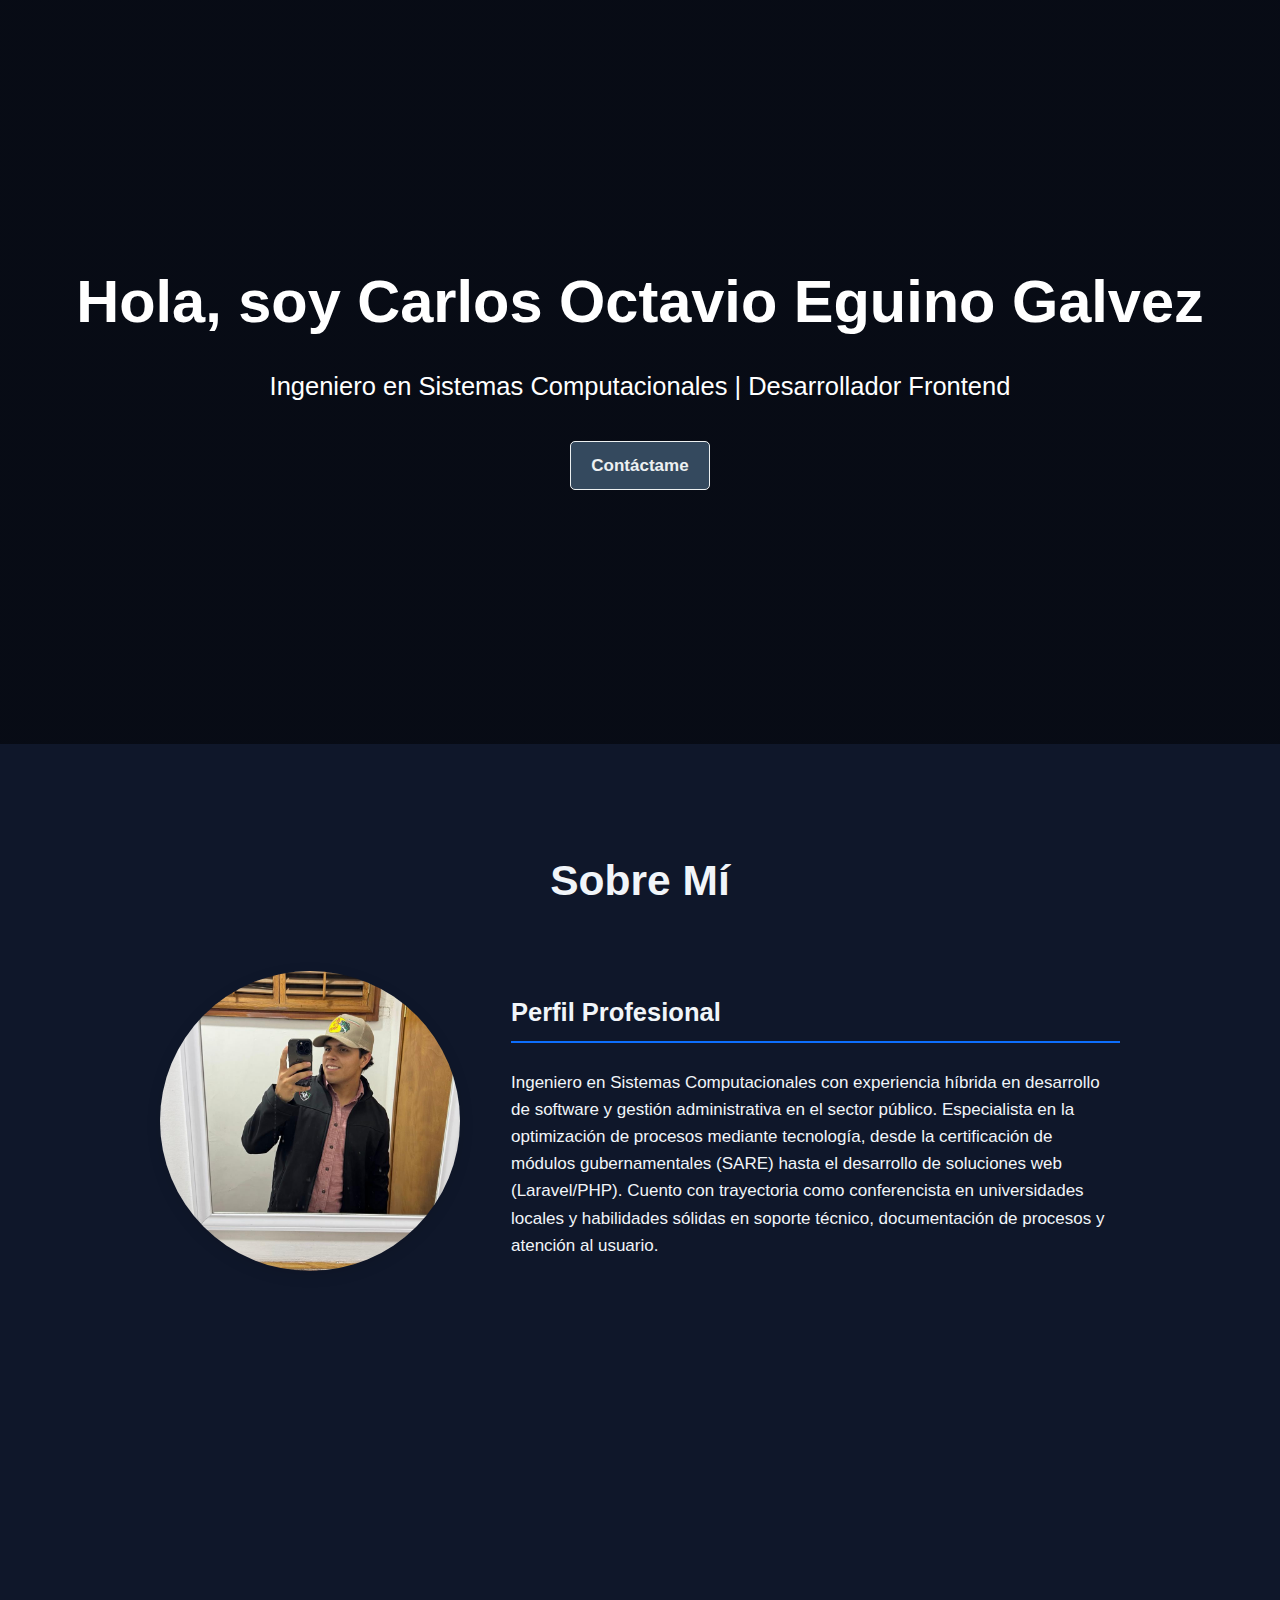
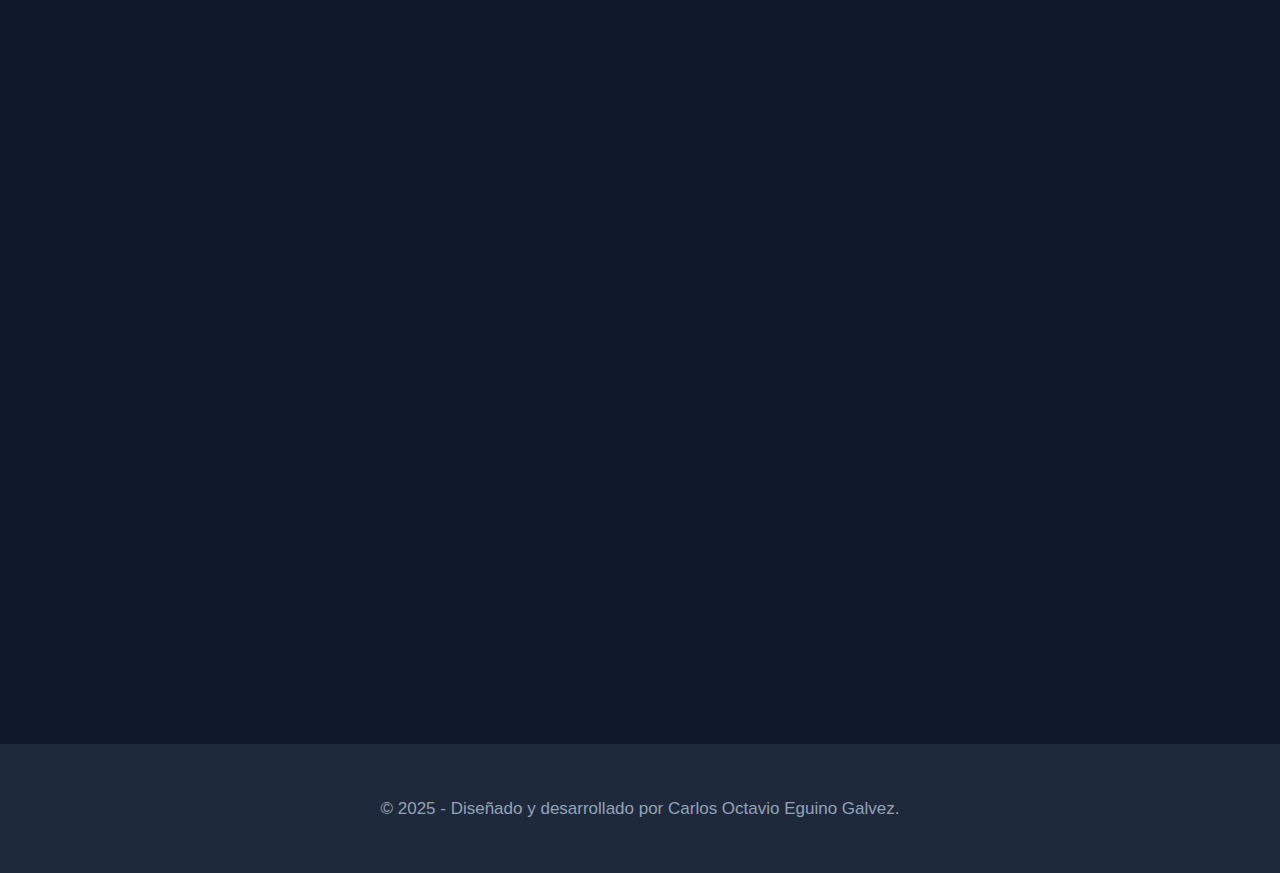
<file: index.html>
<!DOCTYPE html>
<html lang="es">
<head>
    <meta charset="UTF-8">
    <meta name="viewport" content="width=device-width, initial-scale=1.0">
    <title>Carlos Octavio Eguino Galvez - Portafolio Profesional</title>
    <!-- Enlace a la hoja de estilos CSS -->
    <link rel="stylesheet" href="style.css">
    <!-- Enlace a un set de iconos (Font Awesome) -->
    <link rel="stylesheet" href="https://cdnjs.cloudflare.com/ajax/libs/font-awesome/6.5.1/css/all.min.css">
    <style>
        .profile-pic {
            width: 300px;
            height: 300px;
        }
        /* Estilos para la nueva galería de diseños */
        .gallery-grid {
            display: grid;
            grid-template-columns: repeat(auto-fit, minmax(250px, 1fr));
            gap: 20px;
            margin-top: 20px;
            justify-content: center; /* Centra los items si no ocupan todo el espacio */
        }
        .gallery-item {
            max-width: 50%; /* La imagen ocupará máximo el 50% del contenedor */
            justify-self: center; /* Centra el item individualmente en la cuadrícula */
        }
        .gallery-item img {
            width: 100%;
            height: auto;
            border-radius: 8px;
            box-shadow: 0 4px 8px rgba(0,0,0,0.1);
            transition: transform 0.3s ease, box-shadow 0.3s ease;
        }
        .gallery-item img:hover {
            transform: scale(1.05);
            box-shadow: 0 8px 16px rgba(0,0,0,0.2);
        }
        /* Estilos para la galería dentro de un proyecto */
        .project-image-gallery {
            display: grid;
            grid-template-columns: repeat(auto-fit, minmax(150px, 1fr));
            gap: 10px;
            margin-bottom: 15px; /* Espacio entre la galería y la descripción */
        }
        .project-image-gallery img {
            width: 100%;
            height: auto;
            border-radius: 4px;
        }
        /* Efecto de desenfoque para la imagen de previsualización del proyecto */
        .carousel-slide .project-image-gallery img {
            filter: blur(4px);
        }
        /* Estilos básicos para el botón CTA */
        .cta-button {
            display: inline-block;
            background-color: #34495e; /* Un azul oscuro que complementa el tema */
            color: #ecf0f1; /* Texto claro para contraste */
            padding: 10px 20px;
            border-radius: 5px;
            text-decoration: none;
            font-weight: bold;
            transition: background-color 0.3s ease, color 0.3s ease;
            border: 1px solid #ecf0f1; /* Borde blanco pequeño */
            cursor: pointer; /* Indica que es clickeable */
        }
        .cta-button:hover { 
            background-color: #2c3e50; /* Un azul más oscuro al pasar el ratón */
            color: #ffffff;
        }
        /* Estilo para evitar el scroll del body cuando el modal está abierto */
        body.modal-open {
            overflow: hidden;
        }
        /* Estilos para el Modal de Proyectos */
        .modal {
            display: none; /* Oculto por defecto */
            position: fixed;
            z-index: 1000;
            left: 0;
            top: 0;
            width: 100%;
            height: 100%;
            overflow: auto;
            background-color: rgba(0,0,0,0.8);
            padding-top: 60px;
        }
        .modal-content {
            background-color: #2c3e50; /* Fondo oscuro similar al viewer-certificado.html */
            color: #ecf0f1; /* Color de texto claro para contraste */
            margin: 5% auto;
            padding: 20px;
            border: 1px solid #888;
            width: 80%;
            max-width: 900px;
            position: relative;
            border-radius: 8px;
        }
        .close-button {
            color: #ecf0f1; /* Color claro para la 'X' */
            position: absolute;
            top: 10px;
            right: 25px;
            font-size: 35px;
            font-weight: bold;
            cursor: pointer;
        }
        .close-button:hover,
        .close-button:focus {
            color: #ffffff; /* Blanco puro al pasar el ratón */
            text-decoration: none;
            cursor: pointer;
        }
        /* Estilos para la sección "Qué ofrezco" para que destaque */
        #que-ofrezco {
            background-color: #2c3e50; /* Fondo oscuro */
            color: #ecf0f1; /* Texto claro */
            padding: 50px 20px; /* Más espacio interior */
            border-radius: 8px; /* Bordes redondeados */
            margin-top: 40px;
            margin-bottom: 40px;
        }
        #que-ofrezco h2 {
            color: #ffffff; /* Título en blanco */
        }
        /* Nuevos estilos para la lista de servicios en "Qué ofrezco" */
        .services-grid {
            display: grid;
            grid-template-columns: repeat(auto-fit, minmax(250px, 1fr));
            gap: 1.5rem;
            list-style: none;
            padding: 0;
        }
        .service-item {
            background-color: var(--color-tarjetas); /* Reutilizando el color de fondo de las tarjetas */
            padding: 1.5rem;
            border-radius: 8px;
            border-left: 4px solid var(--color-primario);
            transition: transform 0.3s ease, box-shadow 0.3s ease;
        }
        .service-item:hover {
            transform: translateY(-5px);
            box-shadow: 0 8px 20px rgba(0,0,0,0.25);
        }
    </style>
</head>
<body>
    <header class="hero">
        <div class="hero-content">
            <h1>Hola, soy Carlos Octavio Eguino Galvez</h1>
            <p class="subtitle">Ingeniero en Sistemas Computacionales | Desarrollador Frontend</p>
            <a href="#contacto" class="cta-button">Contáctame</a>
        </div>
    </header>

    <main>
        <section id="sobre-mi" class="container">
            <h2>Sobre Mí</h2>
            <div class="sobre-mi-flex">
                <img src="img/profile.jpeg" alt="Foto de Carlos Octavio Eguino Galvez" class="profile-pic" />
                <div class="sobre-mi-texto">
                    <h3>Perfil Profesional</h3>
                    <p>
                        Ingeniero en Sistemas Computacionales con experiencia híbrida en desarrollo de software y gestión 
                        administrativa en el sector público. Especialista en la optimización de procesos mediante 
                        tecnología, desde la certificación de módulos gubernamentales (SARE) hasta el desarrollo 
                        de soluciones web (Laravel/PHP). Cuento con trayectoria como conferencista en universidades 
                        locales y habilidades sólidas en soporte técnico, documentación de procesos y atención 
                        al usuario.
                    </p>
                </div>
            </div>
        </section>

        <section id="experiencia" class="container">
            <h2>Experiencia Laboral</h2>
            <div class="timeline">
                <div class="timeline-item">
                    <h3>Encargado de Oficina y Gestión de Proyectos</h3>
                    <p class="timeline-info"><strong>Ayuntamiento Municipal de Nuevo Casas Grandes</strong> | Ene 2023 - 2025</p>
                    <ul>
                        <li><strong>Certificación del Módulo SARE:</strong> Lideré la estrategia para obtener la certificación del Sistema de Apertura Rápida de Empresas, agilizando los trámites municipales.</li>
                        <li><strong>Documentación de Procesos:</strong> Redacté y estructuré el Manual de Operaciones completo y el Catálogo de Giros de bajo riesgo.</li>
                        <li><strong>Gestión Regulatoria:</strong> Presenté y defendí exitosamente el proyecto de mejora regulatoria ante el Cabildo y funcionarios municipales.</li>
                        <li><strong>Atención Empresarial:</strong> Asesoría directa a ciudadanos en registro de marcas y apertura de negocios.</li>
                    </ul>
                </div>
                <div class="timeline-item">
                    <h3>Soporte Administrativo y Mantenimiento</h3>
                    
                    <ul>
                        <li>Mantenimiento y soporte preventivo de equipos electrónicos.</li>
                        <li>Gestión de conmutador y recepción de clientes (Mesa de entradas).</li>
                        <li>Control de bitácoras de entrada/salida y organización de archivo físico/digital.</li>
                    </ul>
                </div>
            </div>
        </section>

        <section id="liderazgo" class="container">
            <h2>Liderazgo y Conferencias (Oratoria)</h2>
            <div class="timeline">
                <div class="timeline-item">
                    <h3>Ponente y Capacitador Universitario</h3>
                    <p class="timeline-info"><strong>Instituciones:</strong> ITSNCG, UACJ, UT Paquime.</p>
                    <ul>
                        <li><strong>Temas Impartidos:</strong> Capacitación masiva a estudiantes para trámites del SAT (RFC y e.firma) y talleres sobre procesos administrativos y tecnología aplicada.</li>
                        <li><strong>Colaboración Gubernamental:</strong> Participación en la recolección y redacción de datos para el Informe de Gobierno Municipal.</li>
                    </ul>
                </div>
            </div>
        </section>


        <section id="educacion" class="container">
            <h2>Formación Académica</h2>
            <div class="education-grid">
                <div class="education-item">
                    <h4>Ingeniería en Sistemas Computacionales</h4>
                    <p><strong>Instituto Tecnologico de Nuevo Casas Grandes</strong></p>
                    <p class="education-date">2022 - 2025</p>
                </div>
               
                <div class="education-item">
                    <h4>Título Técnico</h4>
                    <p><strong>CETIS 93</strong></p>
                    <p class="education-date">Graduado 2018</p>
                    <p><em>Diploma al Alumno Destacado</em></p>
                </div>
                <div class="education-item">
                    <h4>Inglés Intermedio 5</h4>
                    <p><strong>Instituto Tecnologico de Nuevo Casas Grandes</strong>  </p>
                    <p class="education-date">19 de mayo de 2024</p>
                    <p><a href="viewer-certificado.html" target="_blank" class="certificate-link">Ver Certificado <i class="fas fa-external-link-alt"></i></a></p>
                </div>
            </div>
        </section>

        <section id="proyectos" class="container">
            <h2>Mis Proyectos</h2>
            <div class="carousel-container">
                <div class="carousel-slide"
                     data-title="Desarrollo de una Aplicación Móvil con Inteligencia Artificial para el Apoyo Emocional Estudiantil"
                     data-description="Aplicación móvil con chatbot psicológico enfocado en apoyar a estudiantes del Instituto Tecnológico de Nuevo Casas Grandes. El sistema integra un chat con inteligencia artificial capaz de brindar acompañamiento emocional, un diario para registrar sentimientos y actividades relajantes que ayudan a reducir estrés y ansiedad."
                     data-images='["img/proyecto1/1.png", "img/proyecto1/2.png", "img/proyecto1/3.png", "img/proyecto1/4.png", "img/proyecto1/5.png"]'>
                    <div class="project-info">
                        <div class="project-image-gallery">
                            <!-- Vista previa de una imagen -->
                            <img src="img/proyecto1/1.png" alt="Vista previa del Chatbot IA" style="height: 250px; object-fit: cover; width: 100%;">
                        </div>
                        <h3>Desarrollo de una Aplicación Móvil con IA para el Apoyo Emocional Estudiantil</h3>
                        <p>App móvil con IA para apoyo emocional, diario de sentimientos y actividades relajantes para estudiantes del IT de NCG.</p>
                        <button class="cta-button open-modal-btn">Ver Detalles</button>
                    </div>
                </div>

                <div class="carousel-slide"
                     data-title="RAVINE - E-commerce de Ropa Urbana"
                     data-description="RAVINE es un prototipo de e-commerce para una marca de ropa urbana dirigida a jóvenes. El diseño se enfoca en una estética moderna y minimalista, con una navegación intuitiva que permite a los usuarios explorar las nuevas colecciones, ver productos y simular un proceso de compra. El proyecto incluye la página de inicio, vistas de productos y formularios de inicio de sesión y registro."
                     data-images='["img/proyecto2/1.png", "img/proyecto2/2.png", "img/proyecto2/3.png", "img/proyecto2/4.png"]'>
                    <div class="project-info">
                        <div class="project-image-gallery">
                            <!-- Cambia esta imagen por una vista previa de tu proyecto 2 -->
                            <img src="img/proyecto2/1.png" alt="Vista previa del proyecto RAVINE" style="height: 250px; object-fit: cover; width: 100%;">
                        </div>
                        <h3>RAVINE - E-commerce de Ropa Urbana</h3>
                        <p>Prototipo de e-commerce para una marca de ropa urbana, enfocado en una estética moderna y una experiencia de usuario fluida.</p>
                        <button class="cta-button open-modal-btn">Ver Detalles</button>
                    </div>
                </div>
                <button class="carousel-button prev">&#10094;</button>
                <button class="carousel-button next">&#10095;</button>
            </div>
        </section>

        <section id="disenos" class="container">
            <h2>Galería de Diseños</h2>
            <p>Aquí presento una selección de diseños que he elaborado y vectorizado con Adobe Illustrator. Es importante aclarar que, aunque el proceso de diseño y la ejecución digital son de mi autoría, algunos de los conceptos están inspirados o basados en personajes existentes, con el fin de demostrar habilidades técnicas y de composición.</p>
            <div class="gallery-grid">
                <div class="gallery-item">
                    <img src="imgme/diseño1.png" alt="Diseño 1">
                </div>
                
            </div>
        </section>

<section id="habilidades" class="container">
            <h2>Habilidades </h2>
            <div class="skills-container">
                <div class="skills-category">
                    <h3>Desarrollo y Programación</h3>
                    <div class="skills-list">
                        <span>PHP (Laravel Framework)</span>
                        <span>HTML5 / CSS3</span>
                        <span>Manejo de Bases de Datos (Triggers, SQL)</span>
                        <span>Configuración de entornos (VS Code, Artisan)</span>
                    </div>
                </div>
                <div class="skills-category">
                    <h3>Soporte y Sistemas</h3>
                    <div class="skills-list">
                        <span>Diagnóstico de Hardware y Redes</span>
                        <span>Mantenimiento Preventivo/Correctivo</span>
                        <span>Windows / Linux / Android</span>
                    </div>
                </div>
                <div class="skills-category">
                    <h3>Herramientas y Diseño</h3>
                    <div class="skills-list">
                        <span>Microsoft Office (Excel Avanzado)</span>
                        <span>ClickUp (Gestión de Proyectos)</span>
                        <span>Edición de Imagen Digital y Diseño Básico</span>
                    </div>
                </div>
                <div class="skills-category">
                    <h3>Idiomas</h3>
                    <div class="skills-list">
                        <span><strong>Español:</strong> Nativo</span>
                        <span><strong>Inglés:</strong> Nivel Básico-Intermedio (Técnico)</span>
                    </div>
                </div>
            </div>
        </section> 
        
        <section id="que-ofrezco" class="container">
            <h2>Qué ofrezco</h2>
            <ul class="services-grid">
                <li class="service-item">
                    <h3>Desarrollo Web a Medida</h3>
                    <p>Creación de sistemas y páginas web funcionales.</p>
                </li>
                <li class="service-item">
                    <h3>Consultoría de Procesos</h3>
                    <p>Elaboración de manuales de operación y estandarización de trámites.</p>
                </li>
                <li class="service-item">
                    <h3>Soporte Técnico</h3>
                    <p>Mantenimiento de equipos y optimización de redes domésticas/oficina.</p>
                </li>
            </ul>
        </section>
        
        <section id="contacto" class="container">
            <h2>Hablemos</h2>
            <p>Si tienes una idea o un proyecto en mente, no dudes en contactarme.</p>
            <div class="contact-links">
                <a href="mailto:carlosgalvez12345w@gmail.com"><i class="fas fa-envelope"></i> carlosgalvez12345w@gmail.com</a>
                <a href="https://www.linkedin.com/in/carlos-octavio-eguino-galvez-78883a39b" target="_blank"><i class="fab fa-linkedin"></i> LinkedIn</a>
                <a href="https://github.com/Carlitoz123" target="_blank"><i class="fab fa-github"></i> GitHub</a>
            </div>
        </section>
    </main>

    <footer>
        <p>&copy; 2025 - Diseñado y desarrollado por Carlos Octavio Eguino Galvez.</p>
    </footer>

    <!-- El Modal -->
    <div id="projectModal" class="modal">
        <div class="modal-content">
            <span class="close-button">&times;</span>
            <h3 id="modal-project-title" style="margin-bottom: 10px;"></h3>
            <div id="modal-project-description"></div>
            <div id="modal-project-gallery" class="project-image-gallery" style="margin-top: 20px;">
                <!-- Las imágenes se insertarán aquí con JavaScript -->
            </div>
        </div>
    </div>

    <!-- Enlace al archivo JavaScript -->
    <script src="script.js"></script>
</body>
</html>
</file>
<file: style.css>
/* --- VARIABLES DE COLOR Y FUENTES (¡Personaliza aquí!) --- */
:root {
    --color-primario: #0d6efd; /* Azul vibrante - ideal para botones y enlaces */
    --color-fondo: #0f172a; /* Azul oscuro/casi negro para el fondo */
    --color-tarjetas: #1e293b; /* Azul grisáceo para las tarjetas */
    --color-texto-principal: #f1f5f9; /* Blanco suave para el texto principal */
    --color-texto-secundario: #94a3b8; /* Gris claro para subtítulos y texto secundario */
    --fuente-principal: 'Helvetica Neue', Helvetica, Arial, sans-serif;
}

/* --- ESTILOS GENERALES --- */
html {
    /* Aumenta el tamaño de fuente base de toda la página (el valor por defecto es 16px) */
    font-size: 17px; 
}

body {
    font-family: var(--fuente-principal);
    margin: 0;
    background-color: var(--color-fondo);
    color: var(--color-texto-principal);
    line-height: 1.6;
}

.container {
    max-width: 960px;
    margin: 0 auto;
    padding: 4rem 2rem;
}

h1, h2, h3 {
    font-weight: 700;
    color: var(--color-texto-principal);
}

h2 {
    text-align: center;
    margin-bottom: 3rem;
    font-size: 2.5rem;
}

a {
    color: var(--color-primario);
    text-decoration: none;
    transition: color 0.3s ease;
}

a:hover {
    color: #0056b3; /* Un azul más oscuro al pasar el ratón */
}

/* --- SECCIÓN HERO (CABECERA) --- */
.hero {
    background: linear-gradient(rgba(0, 0, 0, 0.5), rgba(0, 0, 0, 0.5)), url('https://images.unsplash.com/photo-1522252234503-e356532cafd5?q=80&w=2070') no-repeat center center/cover;
    color: white;
    text-align: center;
    padding: 6rem 2rem;
    display: flex;
    justify-content: center;
    align-items: center;
    min-height: 60vh;
}

.hero h1 {
    font-size: 3.5rem;
    margin: 0;
    color: white;
}

.hero .subtitle {
    font-size: 1.5rem;
    font-weight: 300;
    margin: 1rem 0 2rem;
}

.cta-button {
    background-color: var(--color-primario);
    color: white;
    padding: 1rem 2rem;
    border-radius: 5px;
    font-weight: bold;
    transition: background-color 0.3s ease, transform 0.3s ease;
}

.cta-button:hover {
    background-color: #0056b3;
    transform: translateY(-3px);
    color: white;
}

/* --- SECCIÓN SOBRE MÍ --- */
.sobre-mi-flex {
    display: flex;
    align-items: center;
    gap: 3rem;
}

.profile-pic {
    width: 200px;
    height: 200px;
    border-radius: 50%;
    object-fit: cover;
    box-shadow: 0 4px 15px rgba(0,0,0,0.1);
}

.sobre-mi-texto {
    flex: 1;
}

.sobre-mi-texto h3 {
    font-size: 1.5rem;
    border-bottom: 2px solid var(--color-primario);
    padding-bottom: 0.5rem;
}
/* Responsive para la sección sobre mí */
@media (max-width: 768px) {
    .sobre-mi-flex {
        flex-direction: column;
        text-align: center;
    }
}

/* --- SECCIÓN EDUCACIÓN --- */
.education-grid {
    display: grid;
    grid-template-columns: repeat(auto-fit, minmax(280px, 1fr));
    gap: 2rem;
}

.education-item {
    background-color: var(--color-tarjetas);
    padding: 2rem;
    border-radius: 8px;
    box-shadow: 0 4px 25px rgba(0,0,0,0.2);
    border-left: 5px solid var(--color-primario);
}

.education-item h4 {
    margin-top: 0;
    font-size: 1.2rem;
}

.education-item p {
    margin-bottom: 0.5rem;
}

.education-date {
    color: var(--color-texto-secundario);
    font-style: italic;
    font-size: 0.9rem;
}


/* --- SECCIÓN DE PROYECTOS --- */
.carousel-container {
    position: relative;
    max-width: 800px;
    margin: auto;
    background-color: var(--color-tarjetas);
    border-radius: 8px;
    box-shadow: 0 4px 25px rgba(0,0,0,0.2);
    overflow: hidden;
}

.carousel-slide {
    display: none; /* Oculto por defecto */
    animation: fade 0.5s ease-in-out;
}

.carousel-slide img {
    width: 100%;
    height: 400px; /* Altura de la imagen del carrusel */
    object-fit: cover;
}

.project-info {
    padding: 1.5rem 2rem 2rem;
}

.project-info h3 {
    padding: 1.5rem 1.5rem 0.5rem;
    margin: 0;
    text-align: center;
    font-size: 1.8rem;
}

.project-info p {
    padding: 0 1.5rem;
    color: var(--color-texto-secundario);
    text-align: center;
}

/* Botones de navegación del carrusel */
.carousel-button {
    cursor: pointer;
    position: absolute;
    top: 40%;
    transform: translateY(-50%);
    width: auto;
    padding: 16px;
    color: white;
    font-weight: bold;
    font-size: 20px;
    transition: 0.3s ease;
    border-radius: 0 3px 3px 0;
    user-select: none;
    background-color: rgba(0,0,0,0.4);
    border: none;
}

.next {
    right: 0;
    border-radius: 3px 0 0 3px;
}

.carousel-button:hover {
    background-color: rgba(0,0,0,0.8);
}

@keyframes fade {
    from {opacity: .4}
    to {opacity: 1}
}

/* --- SECCIÓN DE HABILIDADES --- */
.skills-container {
    display: grid;
    grid-template-columns: 2fr 1fr;
    gap: 3rem;
    align-items: start;
}

.skills-category h3 {
    margin-top: 0;
    font-size: 1.5rem;
}

.skills-list {
    display: flex;
    flex-wrap: wrap;
    justify-content: center;
    gap: 1rem;
}

.skills-list span {
    background-color: var(--color-tarjetas);
    padding: 0.75rem 1.5rem;
    border-radius: 25px;
    border: 1px solid #eee;
    font-weight: 500;
}

/* --- SECCIÓN EXPERIENCIA (LÍNEA DE TIEMPO) --- */
.timeline {
    position: relative;
    max-width: 750px;
    margin: 0 auto;
}

.timeline::after {
    content: '';
    position: absolute;
    width: 4px;
    background-color: var(--color-primario);
    top: 0;
    bottom: 0;
    left: 15px;
    margin-left: -2px;
    opacity: 0.3;
}

.timeline-item {
    padding: 1rem 2rem 1rem 4rem;
    position: relative;
}

.timeline-item ul {
    padding-left: 20px;
    margin-top: 1rem;
}

.timeline-item::before {
    content: '';
    position: absolute;
    left: 0;
    top: 1.5rem;
    width: 15px;
    height: 15px;
    border-radius: 50%;
    background-color: var(--color-fondo);
    border: 3px solid var(--color-fondo);
    z-index: 1;
    transform: translateX(9px);
}

.timeline-info {
    font-size: 0.9rem;
    color: var(--color-texto-secundario);
    margin-top: -0.5rem;
    font-style: italic;
}

@media (max-width: 768px) {
    .skills-container {
        grid-template-columns: 1fr;
    }
}


/* --- SECCIÓN DE CONTACTO --- */
#contacto {
    text-align: center;
}

.contact-links {
    display: flex;
    justify-content: center;
    gap: 2rem;
    margin-top: 2rem;
    flex-wrap: wrap;
}

.contact-links a {
    font-size: 1.2rem;
    font-weight: 500;
}

.contact-links i {
    margin-right: 0.5rem;
}

/* --- FOOTER --- */
footer {
    text-align: center;
    padding: 2rem;
    background-color: #1e293b;
    color: var(--color-texto-secundario);
}

/* --- ESTILOS PARA ANIMACIÓN DE SCROLL --- */
.hidden-initial {
    opacity: 0;
    transform: translateY(20px);
    transition: opacity 0.6s ease-out, transform 0.6s ease-out;
}

.visible {
    opacity: 1;
    transform: translateY(0);
}

/* --- ESTILOS PARA LA SECCIÓN "QUÉ OFREZCO" --- */
#que-ofrezco {
    border: 1px solid transparent;
    border-image: linear-gradient(to right, var(--color-primario), #94a3b8);
    border-image-slice: 1;
    box-shadow: 0 0 20px rgba(13, 110, 253, 0.1);
}

#que-ofrezco h3 {
    margin-top: 0;
}
</file>
